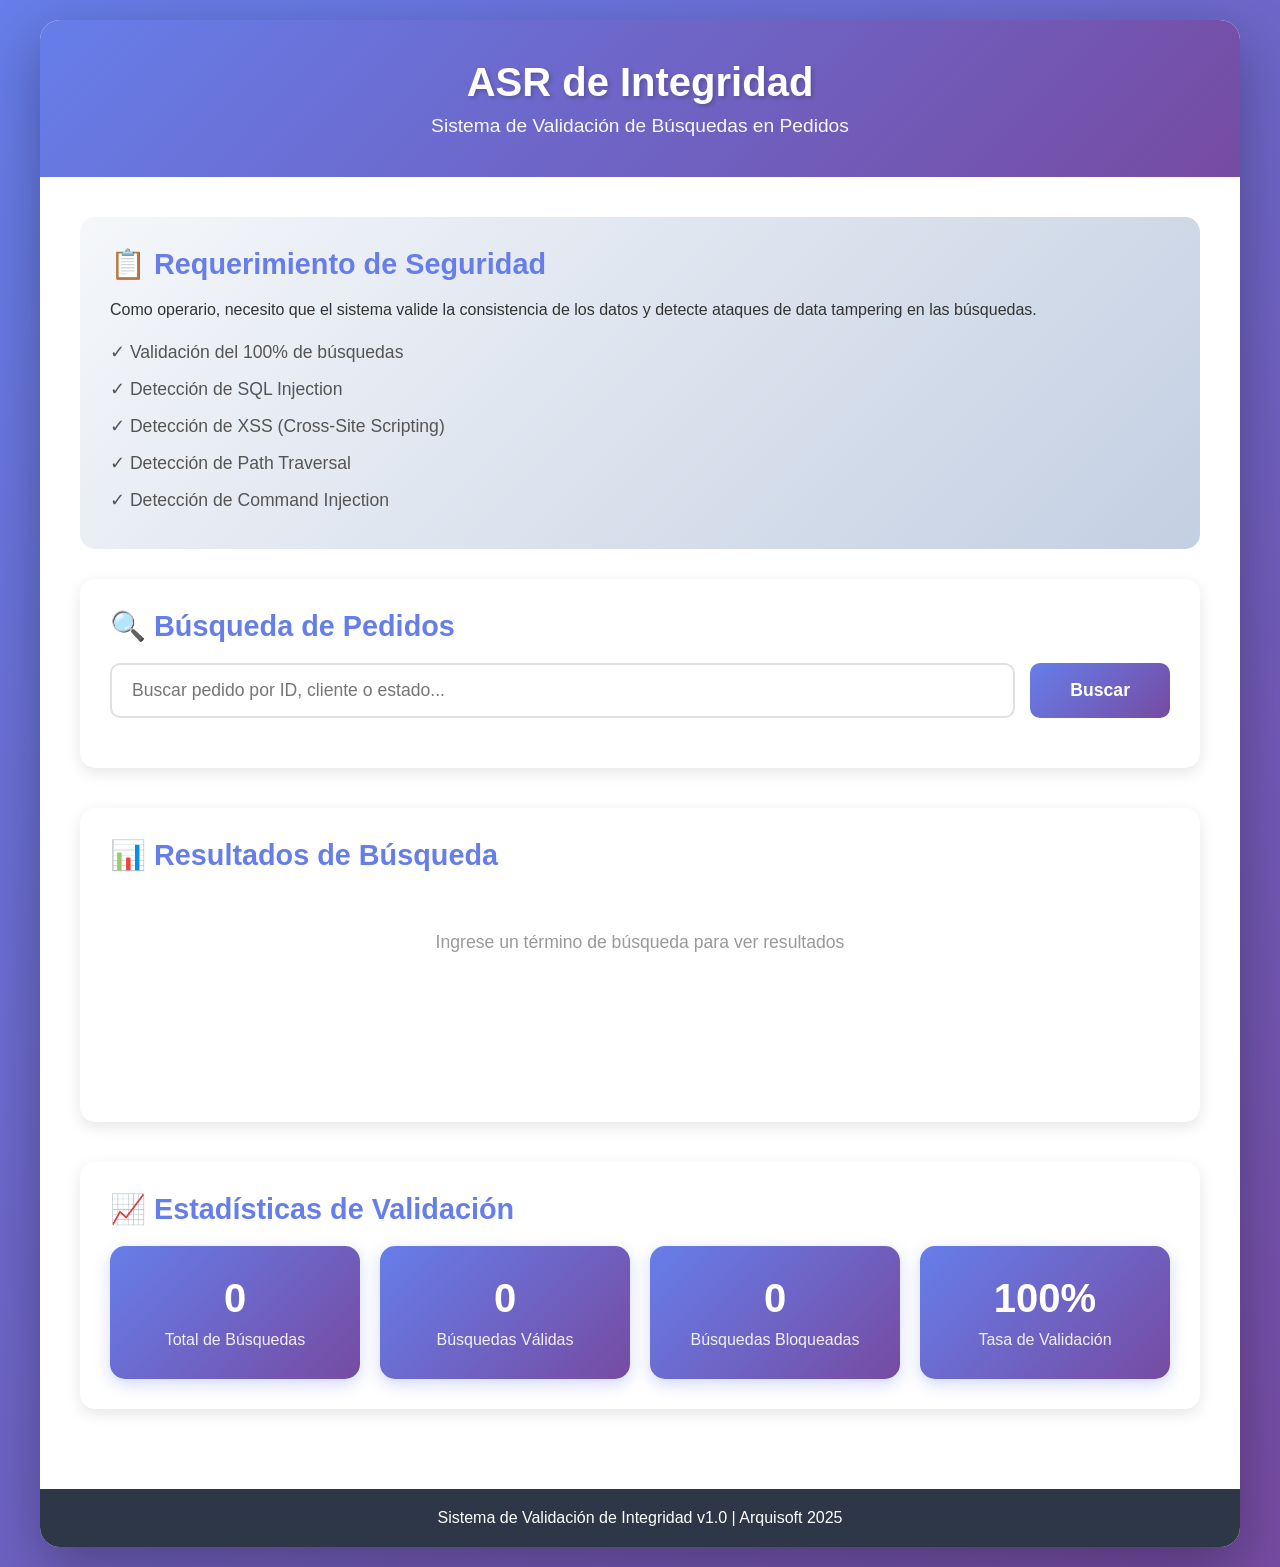
<file: index.html>
<!DOCTYPE html>
<html lang="es">
<head>
    <meta charset="UTF-8">
    <meta name="viewport" content="width=device-width, initial-scale=1.0">
    <title>ASR de Integridad - Sistema de Pedidos</title>
    <link rel="stylesheet" href="styles.css">
</head>
<body>
    <div class="container">
        <header>
            <h1>ASR de Integridad</h1>
            <p class="subtitle">Sistema de Validación de Búsquedas en Pedidos</p>
        </header>

        <main>
            <section class="info-section">
                <div class="info-card">
                    <h2>📋 Requerimiento de Seguridad</h2>
                    <p>Como operario, necesito que el sistema valide la consistencia de los datos y detecte ataques de data tampering en las búsquedas.</p>
                    <ul>
                        <li>✓ Validación del 100% de búsquedas</li>
                        <li>✓ Detección de SQL Injection</li>
                        <li>✓ Detección de XSS (Cross-Site Scripting)</li>
                        <li>✓ Detección de Path Traversal</li>
                        <li>✓ Detección de Command Injection</li>
                    </ul>
                </div>
            </section>

            <section class="search-section">
                <h2>🔍 Búsqueda de Pedidos</h2>
                <div class="search-container">
                    <input 
                        type="text" 
                        id="searchInput" 
                        class="search-input" 
                        placeholder="Buscar pedido por ID, cliente o estado..."
                        autocomplete="off"
                    >
                    <button id="searchButton" class="search-button">Buscar</button>
                </div>
                
                <div id="validationStatus" class="validation-status hidden">
                    <div class="status-content">
                        <span class="status-icon"></span>
                        <span class="status-message"></span>
                    </div>
                </div>

                <div id="detectionDetails" class="detection-details hidden">
                    <h3>⚠️ Detalles de la Detección</h3>
                    <div class="details-content"></div>
                </div>
            </section>

            <section class="results-section">
                <h2>📊 Resultados de Búsqueda</h2>
                <div id="resultsContainer" class="results-container">
                    <p class="no-results">Ingrese un término de búsqueda para ver resultados</p>
                </div>
            </section>

            <section class="stats-section">
                <h2>📈 Estadísticas de Validación</h2>
                <div class="stats-grid">
                    <div class="stat-card">
                        <div class="stat-value" id="totalSearches">0</div>
                        <div class="stat-label">Total de Búsquedas</div>
                    </div>
                    <div class="stat-card">
                        <div class="stat-value" id="validSearches">0</div>
                        <div class="stat-label">Búsquedas Válidas</div>
                    </div>
                    <div class="stat-card">
                        <div class="stat-value" id="blockedSearches">0</div>
                        <div class="stat-label">Búsquedas Bloqueadas</div>
                    </div>
                    <div class="stat-card">
                        <div class="stat-value" id="validationRate">100%</div>
                        <div class="stat-label">Tasa de Validación</div>
                    </div>
                </div>
            </section>
        </main>

        <footer>
            <p>Sistema de Validación de Integridad v1.0 | Arquisoft 2025</p>
        </footer>
    </div>

    <script src="validator.js"></script>
    <script src="app.js"></script>
</body>
</html>
</file>
<file: styles.css>
* {
    margin: 0;
    padding: 0;
    box-sizing: border-box;
}

body {
    font-family: 'Segoe UI', Tahoma, Geneva, Verdana, sans-serif;
    background: linear-gradient(135deg, #667eea 0%, #764ba2 100%);
    min-height: 100vh;
    padding: 20px;
    color: #333;
}

.container {
    max-width: 1200px;
    margin: 0 auto;
    background: white;
    border-radius: 20px;
    box-shadow: 0 20px 60px rgba(0, 0, 0, 0.3);
    overflow: hidden;
}

header {
    background: linear-gradient(135deg, #667eea 0%, #764ba2 100%);
    color: white;
    padding: 40px;
    text-align: center;
}

header h1 {
    font-size: 2.5em;
    margin-bottom: 10px;
    text-shadow: 2px 2px 4px rgba(0, 0, 0, 0.2);
}

.subtitle {
    font-size: 1.2em;
    opacity: 0.95;
}

main {
    padding: 40px;
}

section {
    margin-bottom: 40px;
}

h2 {
    color: #667eea;
    margin-bottom: 20px;
    font-size: 1.8em;
}

.info-section {
    background: linear-gradient(135deg, #f5f7fa 0%, #c3cfe2 100%);
    padding: 30px;
    border-radius: 15px;
    margin-bottom: 30px;
}

.info-card ul {
    list-style: none;
    margin-top: 15px;
}

.info-card ul li {
    padding: 8px 0;
    font-size: 1.1em;
    color: #555;
}

.search-section {
    background: white;
    padding: 30px;
    border-radius: 15px;
    box-shadow: 0 5px 15px rgba(0, 0, 0, 0.1);
}

.search-container {
    display: flex;
    gap: 15px;
    margin-bottom: 20px;
}

.search-input {
    flex: 1;
    padding: 15px 20px;
    font-size: 1.1em;
    border: 2px solid #e0e0e0;
    border-radius: 10px;
    transition: all 0.3s ease;
}

.search-input:focus {
    outline: none;
    border-color: #667eea;
    box-shadow: 0 0 0 3px rgba(102, 126, 234, 0.1);
}

.search-button {
    padding: 15px 40px;
    font-size: 1.1em;
    background: linear-gradient(135deg, #667eea 0%, #764ba2 100%);
    color: white;
    border: none;
    border-radius: 10px;
    cursor: pointer;
    transition: transform 0.2s ease, box-shadow 0.2s ease;
    font-weight: bold;
}

.search-button:hover {
    transform: translateY(-2px);
    box-shadow: 0 5px 15px rgba(102, 126, 234, 0.4);
}

.search-button:active {
    transform: translateY(0);
}

.validation-status {
    padding: 20px;
    border-radius: 10px;
    margin-bottom: 20px;
    animation: slideIn 0.3s ease;
}

.validation-status.hidden {
    display: none;
}

.validation-status.valid {
    background: #d4edda;
    border: 2px solid #28a745;
    color: #155724;
}

.validation-status.invalid {
    background: #f8d7da;
    border: 2px solid #dc3545;
    color: #721c24;
}

.status-content {
    display: flex;
    align-items: center;
    gap: 15px;
}

.status-icon {
    font-size: 1.5em;
}

.status-message {
    font-size: 1.1em;
    font-weight: bold;
}

.detection-details {
    background: #fff3cd;
    border: 2px solid #ffc107;
    padding: 20px;
    border-radius: 10px;
    margin-bottom: 20px;
    animation: slideIn 0.3s ease;
}

.detection-details.hidden {
    display: none;
}

.detection-details h3 {
    color: #856404;
    margin-bottom: 15px;
}

.details-content {
    color: #856404;
    line-height: 1.6;
}

.details-content ul {
    margin-left: 20px;
    margin-top: 10px;
}

.results-section {
    background: white;
    padding: 30px;
    border-radius: 15px;
    box-shadow: 0 5px 15px rgba(0, 0, 0, 0.1);
}

.results-container {
    min-height: 200px;
}

.no-results {
    text-align: center;
    color: #999;
    padding: 40px;
    font-size: 1.1em;
}

.order-table {
    width: 100%;
    border-collapse: collapse;
    margin-top: 20px;
}

.order-table th,
.order-table td {
    padding: 15px;
    text-align: left;
    border-bottom: 1px solid #e0e0e0;
}

.order-table th {
    background: #f5f7fa;
    color: #667eea;
    font-weight: bold;
}

.order-table tr:hover {
    background: #f9f9f9;
}

.stats-section {
    background: white;
    padding: 30px;
    border-radius: 15px;
    box-shadow: 0 5px 15px rgba(0, 0, 0, 0.1);
}

.stats-grid {
    display: grid;
    grid-template-columns: repeat(auto-fit, minmax(200px, 1fr));
    gap: 20px;
    margin-top: 20px;
}

.stat-card {
    background: linear-gradient(135deg, #667eea 0%, #764ba2 100%);
    color: white;
    padding: 30px;
    border-radius: 15px;
    text-align: center;
    box-shadow: 0 5px 15px rgba(102, 126, 234, 0.3);
    transition: transform 0.2s ease;
}

.stat-card:hover {
    transform: translateY(-5px);
}

.stat-value {
    font-size: 2.5em;
    font-weight: bold;
    margin-bottom: 10px;
}

.stat-label {
    font-size: 1em;
    opacity: 0.9;
}

footer {
    background: #2d3748;
    color: white;
    text-align: center;
    padding: 20px;
}

.badge {
    display: inline-block;
    padding: 5px 12px;
    border-radius: 20px;
    font-size: 0.9em;
    font-weight: bold;
}

.badge-success {
    background: #d4edda;
    color: #155724;
}

.badge-warning {
    background: #fff3cd;
    color: #856404;
}

.badge-info {
    background: #d1ecf1;
    color: #0c5460;
}

.badge-danger {
    background: #f8d7da;
    color: #721c24;
}

@keyframes slideIn {
    from {
        opacity: 0;
        transform: translateY(-10px);
    }
    to {
        opacity: 1;
        transform: translateY(0);
    }
}

@media (max-width: 768px) {
    header h1 {
        font-size: 1.8em;
    }
    
    .search-container {
        flex-direction: column;
    }
    
    .stats-grid {
        grid-template-columns: 1fr;
    }
    
    main {
        padding: 20px;
    }
}
</file>
